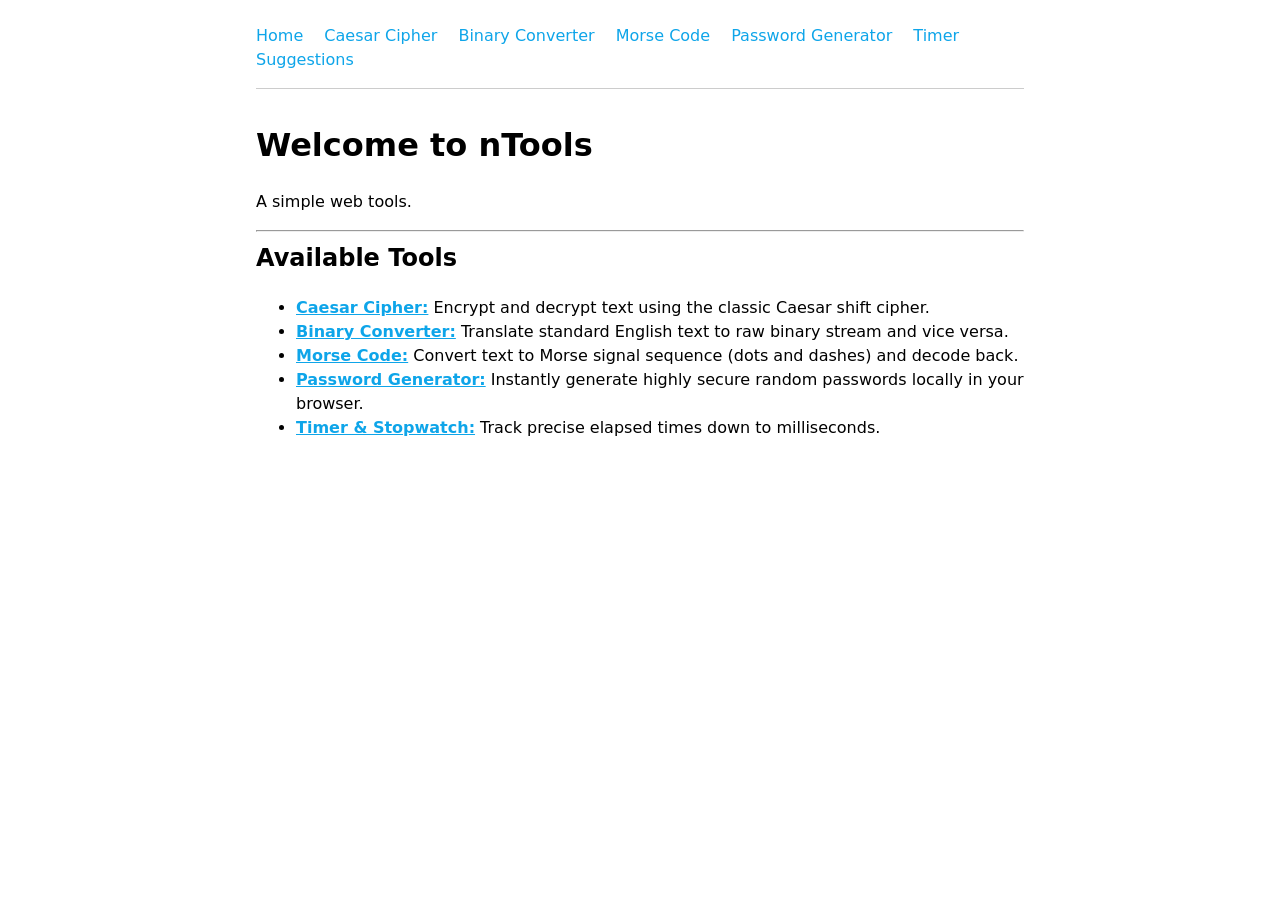
<file: index.html>
<!DOCTYPE html>
<html lang="en">
<head>
  <meta charset="UTF-8">
  <title>nTools - Home</title>
  <link rel="stylesheet" href="style.css">
</head>
<body>

  <nav>
    <a href="/">Home</a>
    <a href="/caesar">Caesar Cipher</a>
    <a href="/binary">Binary Converter</a>
    <a href="/morse">Morse Code</a>
    <a href="/passgen">Password Generator</a>
    <a href="/timer">Timer</a>
    <a href="https://forms.gle/BzUtviRPQxChJYSPA">Suggestions</a>
  </nav>

  <main>
    <h1>Welcome to nTools</h1>
    <p>A simple web tools.</p>
    
    <hr>
    
    <h2>Available Tools</h2>
    <ul>
      <li><a href="/caesar"><strong>Caesar Cipher:</strong></a> Encrypt and decrypt text using the classic Caesar shift cipher.</li>
      <li><a href="/binary"><strong>Binary Converter:</strong></a> Translate standard English text to raw binary stream and vice versa.</li>
      <li><a href="/morse"><strong>Morse Code:</strong></a> Convert text to Morse signal sequence (dots and dashes) and decode back.</li>
      <li><a href="/passgen"><strong>Password Generator:</strong></a> Instantly generate highly secure random passwords locally in your browser.</li>
      <li><a href="/timer"><strong>Timer & Stopwatch:</strong></a> Track precise elapsed times down to milliseconds.</li>
    </ul>
  </main>

</body>
</html>
</file>
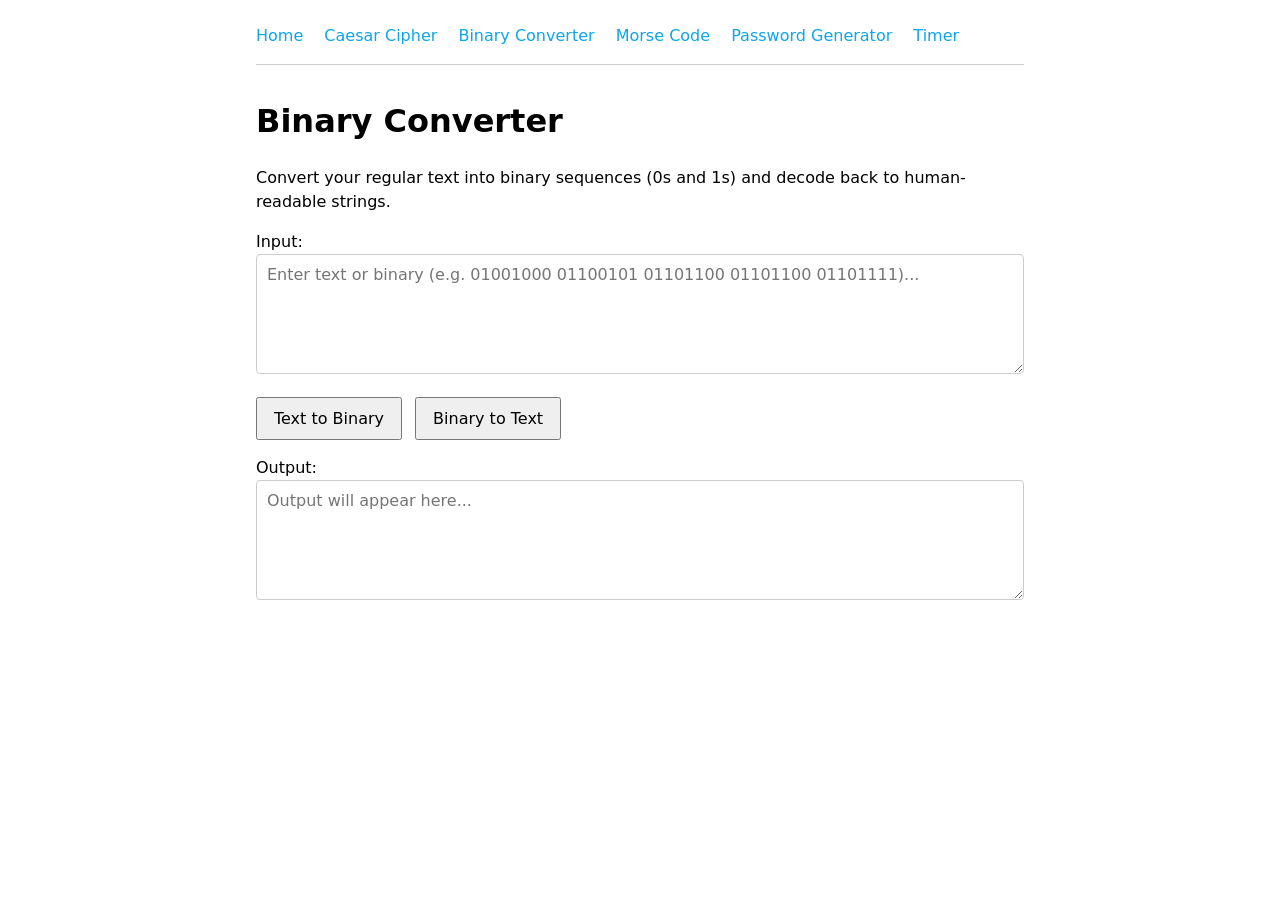
<file: binary/index.html>
<!DOCTYPE html>
<html lang="en">
<head>
  <meta charset="UTF-8">
  <title>Binary Converter - nTools</title>
  <link rel="stylesheet" href="../style.css">
</head>
<body>

  <nav>
    <a href="../">Home</a>
    <a href="../caesar">Caesar Cipher</a>
    <a href="../binary">Binary Converter</a>
    <a href="../morse">Morse Code</a>
    <a href="../passgen">Password Generator</a>
    <a href="../timer">Timer</a>
  </nav>

  <main>
    <h1>Binary Converter</h1>
    <p>Convert your regular text into binary sequences (0s and 1s) and decode back to human-readable strings.</p>

    <label for="inputText">Input:</label>
    <textarea id="inputText" placeholder="Enter text or binary (e.g. 01001000 01100101 01101100 01101100 01101111)..."></textarea>

    <div>
      <button id="textToBinaryBtn">Text to Binary</button>
      <button id="binaryToTextBtn">Binary to Text</button>
    </div>

    <label for="outputText">Output:</label>
    <textarea id="outputText" readonly placeholder="Output will appear here..."></textarea>
  </main>

  <script>
    const inputEl = document.getElementById('inputText');
    const outputEl = document.getElementById('outputText');

    function textToBinary(text) {
      return text.split('').map(char => {
        const bin = char.charCodeAt(0).toString(2);
        return bin.padStart(8, '0');
      }).join(' ');
    }

    function binaryToText(binary) {
      const cleanBinary = binary.trim().replace(/[^01\s]/g, '');
      if (!cleanBinary) return '';
      
      const bins = cleanBinary.split(/\s+/);
      try {
        return bins.map(bin => {
          return String.fromCharCode(parseInt(bin, 2));
        }).join('');
      } catch (err) {
        return "Error parsing binary. Please check format.";
      }
    }

    document.getElementById('textToBinaryBtn').addEventListener('click', () => {
      outputEl.value = textToBinary(inputEl.value);
    });

    document.getElementById('binaryToTextBtn').addEventListener('click', () => {
      outputEl.value = binaryToText(inputEl.value);
    });
  </script>

</body>
</html>
</file>
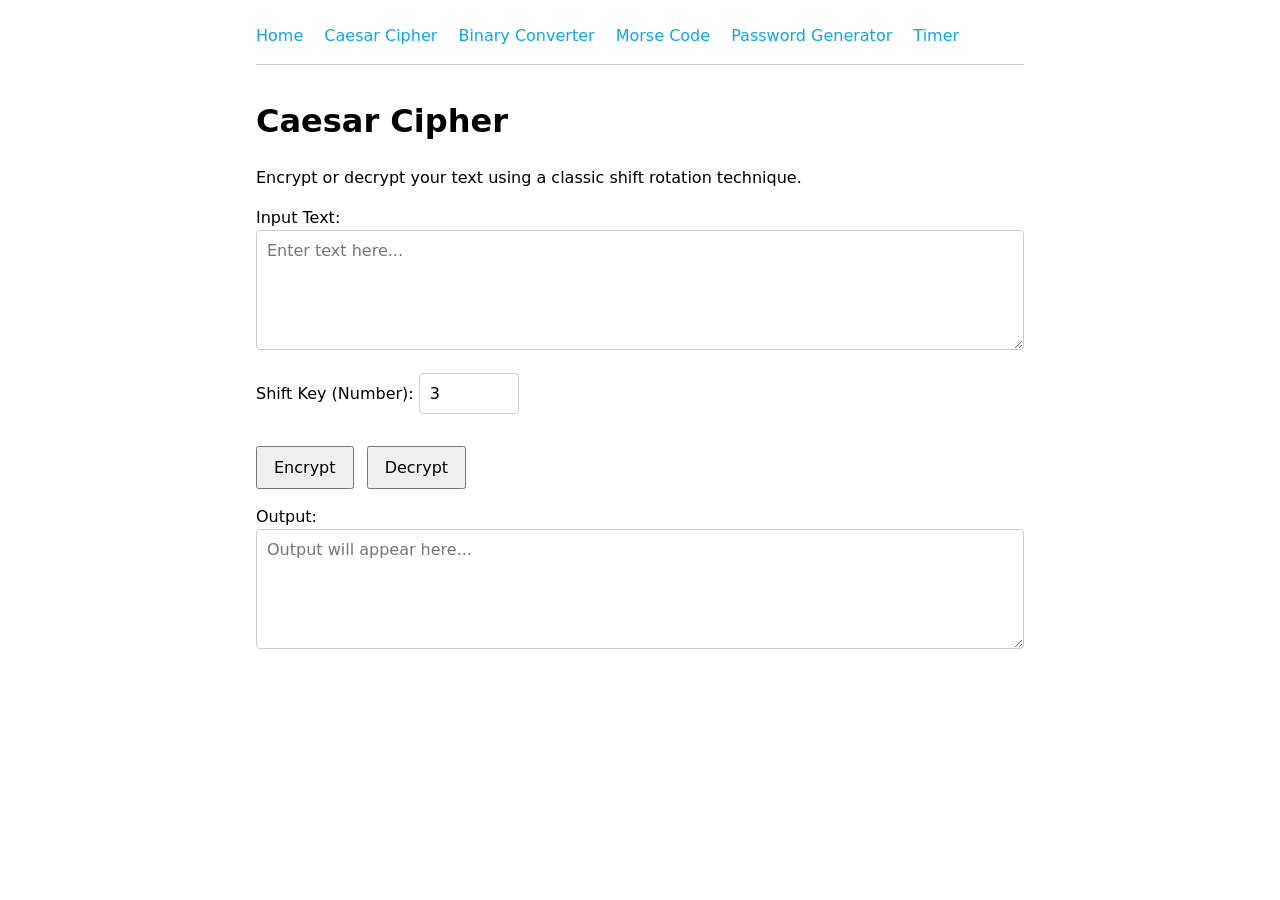
<file: caesar/index.html>
<!DOCTYPE html>
<html lang="en">
<head>
  <meta charset="UTF-8">
  <title>Caesar Cipher - nTools</title>
  <link rel="stylesheet" href="../style.css">
</head>
<body>

  <nav>
    <a href="../">Home</a>
    <a href="../caesar">Caesar Cipher</a>
    <a href="../binary">Binary Converter</a>
    <a href="../morse">Morse Code</a>
    <a href="../passgen">Password Generator</a>
    <a href="../timer">Timer</a>
  </nav>

  <main>
    <h1>Caesar Cipher</h1>
    <p>Encrypt or decrypt your text using a classic shift rotation technique.</p>

    <label for="inputText">Input Text:</label>
    <textarea id="inputText" placeholder="Enter text here..."></textarea>

    <div class="form-group">
      <label for="shiftKey">Shift Key (Number):</label>
      <input type="number" id="shiftKey" value="3" min="1" max="25" style="width: 100px;">
    </div>

    <div>
      <button id="encryptBtn">Encrypt</button>
      <button id="decryptBtn">Decrypt</button>
    </div>

    <label for="outputText">Output:</label>
    <textarea id="outputText" readonly placeholder="Output will appear here..."></textarea>
  </main>

  <script>
    const inputEl = document.getElementById('inputText');
    const shiftEl = document.getElementById('shiftKey');
    const outputEl = document.getElementById('outputText');

    function caesarCipher(text, shift, decrypt = false) {
      if (decrypt) {
        shift = (26 - (shift % 26)) % 26;
      }
      return text.split('').map(char => {
        const code = char.charCodeAt(0);
        if (code >= 65 && code <= 90) {
          return String.fromCharCode(((code - 65 + shift) % 26) + 65);
        }
        if (code >= 97 && code <= 122) {
          return String.fromCharCode(((code - 97 + shift) % 26) + 97);
        }
        return char;
      }).join('');
    }

    document.getElementById('encryptBtn').addEventListener('click', () => {
      const shift = parseInt(shiftEl.value, 10) || 0;
      outputEl.value = caesarCipher(inputEl.value, shift, false);
    });

    document.getElementById('decryptBtn').addEventListener('click', () => {
      const shift = parseInt(shiftEl.value, 10) || 0;
      outputEl.value = caesarCipher(inputEl.value, shift, true);
    });
  </script>

</body>
</html>
</file>
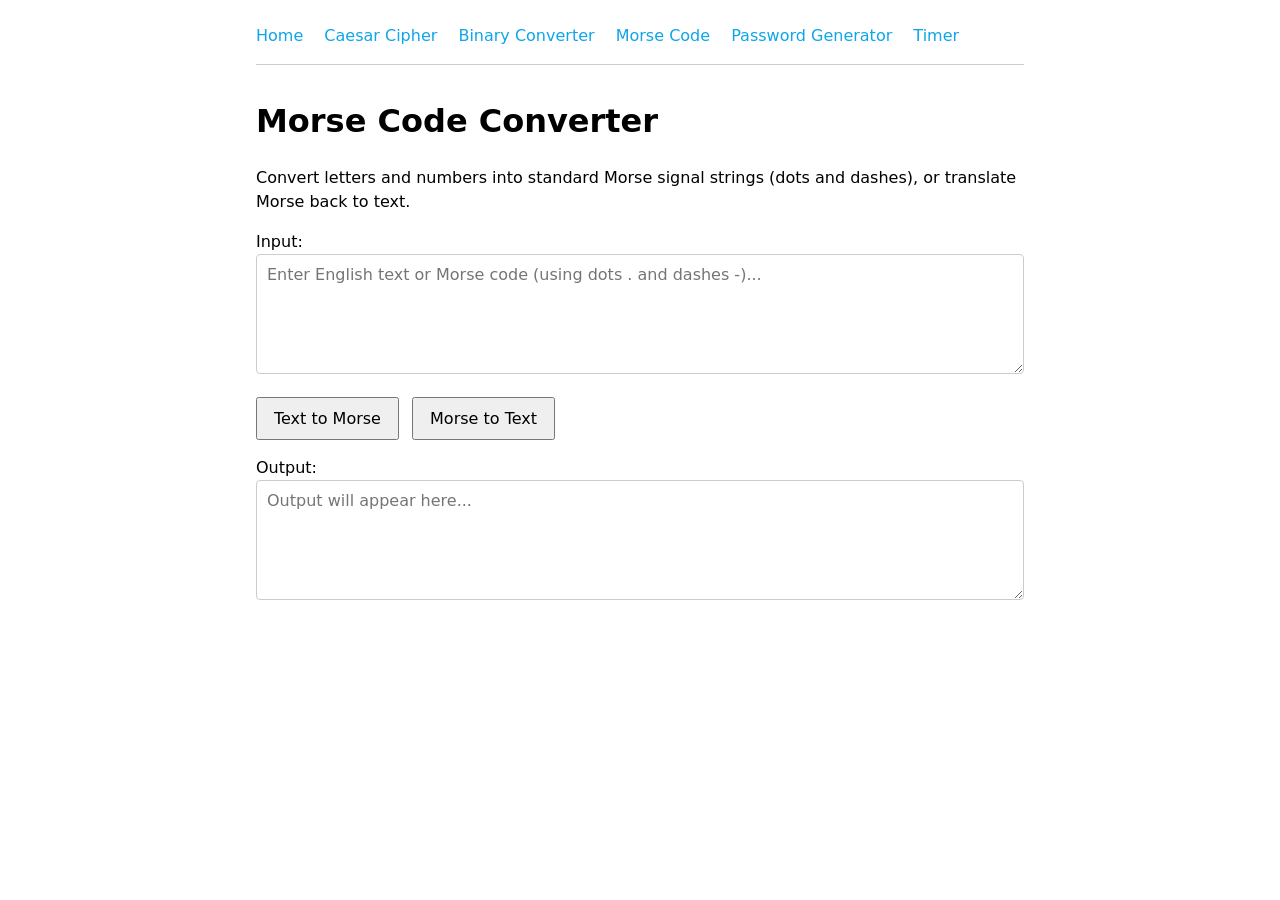
<file: morse/index.html>
<!DOCTYPE html>
<html lang="en">
<head>
  <meta charset="UTF-8">
  <title>Morse Code - nTools</title>
  <link rel="stylesheet" href="../style.css">
</head>
<body>

  <nav>
    <a href="../">Home</a>
    <a href="../caesar">Caesar Cipher</a>
    <a href="../binary">Binary Converter</a>
    <a href="../morse">Morse Code</a>
    <a href="../passgen">Password Generator</a>
    <a href="../timer">Timer</a>
  </nav>

  <main>
    <h1>Morse Code Converter</h1>
    <p>Convert letters and numbers into standard Morse signal strings (dots and dashes), or translate Morse back to text.</p>

    <label for="inputText">Input:</label>
    <textarea id="inputText" placeholder="Enter English text or Morse code (using dots . and dashes -)..."></textarea>

    <div>
      <button id="textToMorseBtn">Text to Morse</button>
      <button id="morseToTextBtn">Morse to Text</button>
    </div>

    <label for="outputText">Output:</label>
    <textarea id="outputText" readonly placeholder="Output will appear here..."></textarea>
  </main>

  <script>
    const morseMap = {
      'A': '.-', 'B': '-...', 'C': '-.-.', 'D': '-..', 'E': '.', 'F': '..-.', 'G': '--.', 'H': '....',
      'I': '..', 'J': '.---', 'K': '-.-', 'L': '.-..', 'M': '--', 'N': '-.', 'O': '---', 'P': '.--.',
      'Q': '--.-', 'R': '.-.', 'S': '...', 'T': '-', 'U': '..-', 'V': '...-', 'W': '.--', 'X': '-..-',
      'Y': '-.--', 'Z': '--..', '1': '.----', '2': '..---', '3': '...--', '4': '....-', '5': '.....',
      '6': '-....', '7': '--...', '8': '---..', '9': '----.', '0': '-----', ' ': '/'
    };

    const reverseMorseMap = Object.fromEntries(
      Object.entries(morseMap).map(([key, val]) => [val, key])
    );

    const inputEl = document.getElementById('inputText');
    const outputEl = document.getElementById('outputText');

    function textToMorse(text) {
      return text.toUpperCase().split('').map(char => {
        return morseMap[char] || '';
      }).filter(Boolean).join(' ');
    }

    function morseToText(morse) {
      return morse.trim().split(/\s+/).map(code => {
        if (code === '/') return ' ';
        return reverseMorseMap[code] || '?';
      }).join('');
    }

    document.getElementById('textToMorseBtn').addEventListener('click', () => {
      outputEl.value = textToMorse(inputEl.value);
    });

    document.getElementById('morseToTextBtn').addEventListener('click', () => {
      outputEl.value = morseToText(inputEl.value);
    });
  </script>

</body>
</html>
</file>
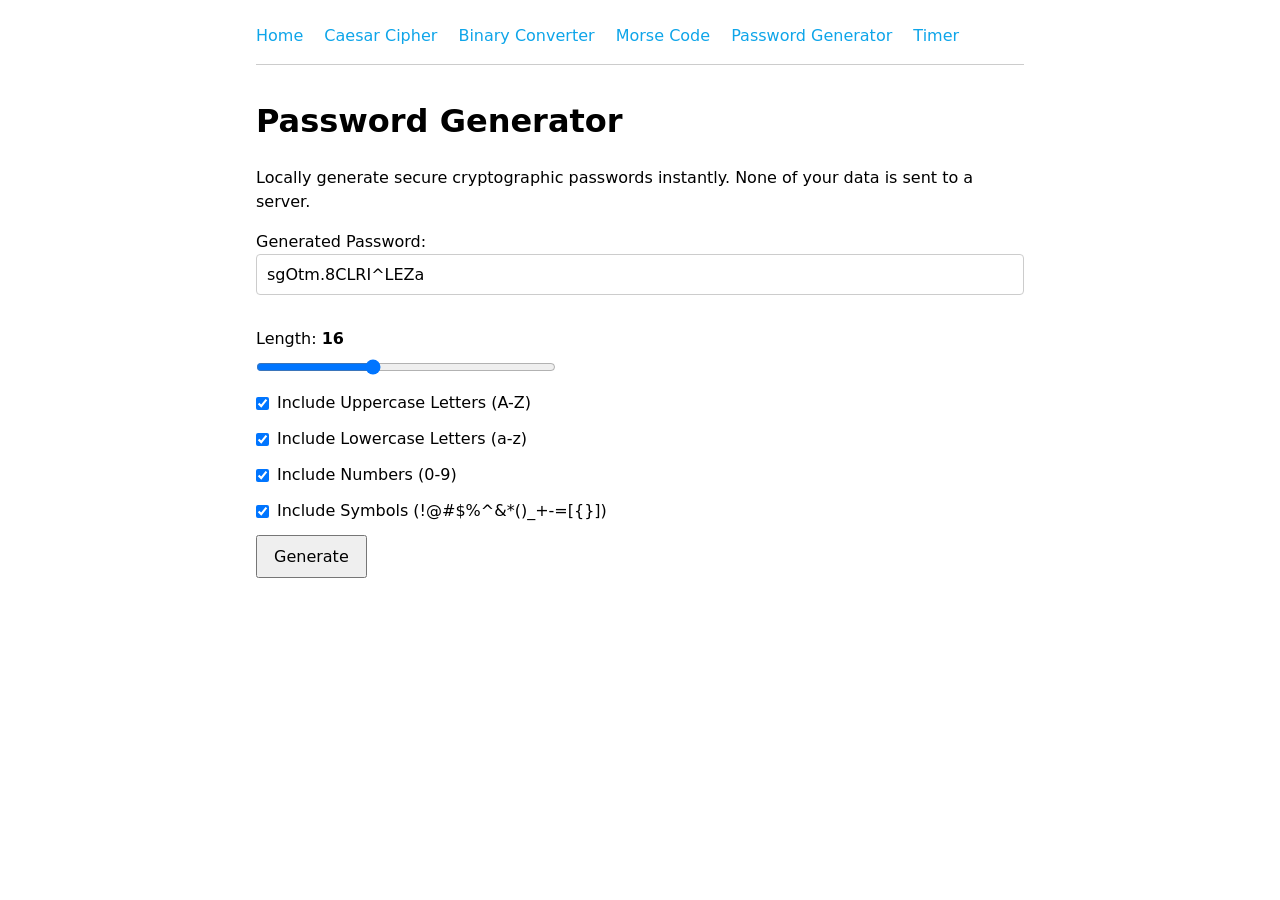
<file: passgen/index.html>
<!DOCTYPE html>
<html lang="en">
<head>
  <meta charset="UTF-8">
  <title>Password Generator - nTools</title>
  <link rel="stylesheet" href="../style.css">
</head>
<body>

  <nav>
    <a href="../">Home</a>
    <a href="../caesar">Caesar Cipher</a>
    <a href="../binary">Binary Converter</a>
    <a href="../morse">Morse Code</a>
    <a href="../passgen">Password Generator</a>
    <a href="../timer">Timer</a>
  </nav>

  <main>
    <h1>Password Generator</h1>
    <p>Locally generate secure cryptographic passwords instantly. None of your data is sent to a server.</p>

    <div class="form-group">
      <label for="passwordDisplay">Generated Password:</label>
      <input type="text" id="passwordDisplay" readonly placeholder="Click Generate to begin">
    </div>

    <div class="form-group">
      <label for="lengthSlider">Length: <strong id="lengthValue">16</strong></label>
      <input type="range" id="lengthSlider" min="6" max="32" value="16" style="width: 100%; max-width: 300px; display: block; margin: 8px 0;">
    </div>

    <div class="checkbox-group">
      <input type="checkbox" id="includeUpper" checked>
      <label for="includeUpper">Include Uppercase Letters (A-Z)</label>
    </div>

    <div class="checkbox-group">
      <input type="checkbox" id="includeLower" checked>
      <label for="includeLower">Include Lowercase Letters (a-z)</label>
    </div>

    <div class="checkbox-group">
      <input type="checkbox" id="includeNumbers" checked>
      <label for="includeNumbers">Include Numbers (0-9)</label>
    </div>

    <div class="checkbox-group">
      <input type="checkbox" id="includeSymbols" checked>
      <label for="includeSymbols">Include Symbols (!@#$%^&*()_+-=[{}])</label>
    </div>

    <button id="generateBtn">Generate</button>
  </main>

  <script>
    const lengthSlider = document.getElementById('lengthSlider');
    const lengthValue = document.getElementById('lengthValue');
    const displayEl = document.getElementById('passwordDisplay');

    const upperChars = "ABCDEFGHIJKLMNOPQRSTUVWXYZ";
    const lowerChars = "abcdefghijklmnopqrstuvwxyz";
    const numberChars = "0123456789";
    const symbolChars = "!@#$%^&*()_+-=[]{}|;:,.<>?";

    lengthSlider.addEventListener('input', (e) => {
      lengthValue.textContent = e.target.value;
    });

    function generateSecurePassword() {
      const length = parseInt(lengthSlider.value, 10);
      let allowedPool = "";
      
      if (document.getElementById('includeUpper').checked) allowedPool += upperChars;
      if (document.getElementById('includeLower').checked) allowedPool += lowerChars;
      if (document.getElementById('includeNumbers').checked) allowedPool += numberChars;
      if (document.getElementById('includeSymbols').checked) allowedPool += symbolChars;

      if (!allowedPool) {
        alert("Please select at least one character set!");
        return;
      }

      let password = "";
      const randomValues = new Uint32Array(length);
      window.crypto.getRandomValues(randomValues);

      for (let i = 0; i < length; i++) {
        const randomIndex = randomValues[i] % allowedPool.length;
        password += allowedPool.charAt(randomIndex);
      }

      displayEl.value = password;
    }

    document.getElementById('generateBtn').addEventListener('click', generateSecurePassword);
    window.onload = generateSecurePassword;
  </script>

</body>
</html>
</file>
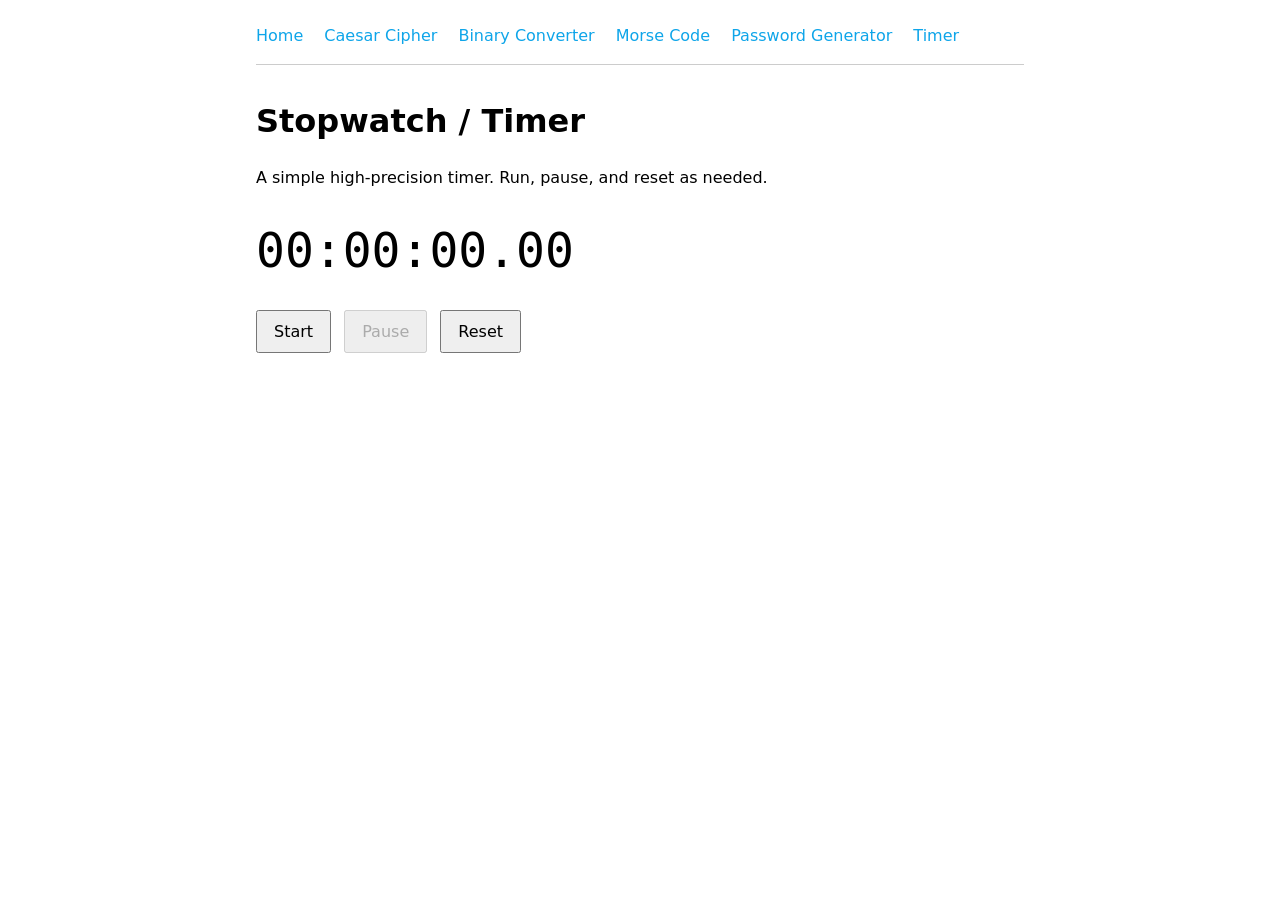
<file: timer/index.html>
<!DOCTYPE html>
<html lang="en">
<head>
  <meta charset="UTF-8">
  <title>Stopwatch & Timer - nTools</title>
  <link rel="stylesheet" href="../style.css">
</head>
<body>

  <nav>
    <a href="../">Home</a>
    <a href="../caesar">Caesar Cipher</a>
    <a href="../binary">Binary Converter</a>
    <a href="../morse">Morse Code</a>
    <a href="../passgen">Password Generator</a>
    <a href="../timer">Timer</a>
  </nav>

  <main>
    <h1>Stopwatch / Timer</h1>
    <p>A simple high-precision timer. Run, pause, and reset as needed.</p>

    <div class="timer-display" id="timerDisplay">00:00:00.00</div>

    <div>
      <button id="startBtn">Start</button>
      <button id="pauseBtn" disabled>Pause</button>
      <button id="resetBtn">Reset</button>
    </div>
  </main>

  <script>
    let startTime = 0;
    let elapsedTime = 0;
    let timerInterval = null;

    const displayEl = document.getElementById('timerDisplay');
    const startBtn = document.getElementById('startBtn');
    const pauseBtn = document.getElementById('pauseBtn');
    const resetBtn = document.getElementById('resetBtn');

    function formatTime(ms) {
      let milliseconds = Math.floor((ms % 1000) / 10);
      let seconds = Math.floor((ms / 1000) % 60);
      let minutes = Math.floor((ms / (1000 * 60)) % 60);
      let hours = Math.floor(ms / (1000 * 60 * 60));

      const pad = (num, size = 2) => String(num).padStart(size, '0');

      return `${pad(hours)}:${pad(minutes)}:${pad(seconds)}.${pad(milliseconds)}`;
    }

    function updateTimer() {
      const now = performance.now();
      const currentElapsed = elapsedTime + (now - startTime);
      displayEl.textContent = formatTime(currentElapsed);
    }

    startBtn.addEventListener('click', () => {
      if (!timerInterval) {
        startTime = performance.now();
        timerInterval = setInterval(updateTimer, 10);
        startBtn.disabled = true;
        pauseBtn.disabled = false;
      }
    });

    pauseBtn.addEventListener('click', () => {
      if (timerInterval) {
        elapsedTime += performance.now() - startTime;
        clearInterval(timerInterval);
        timerInterval = null;
        startBtn.disabled = false;
        pauseBtn.disabled = true;
      }
    });

    resetBtn.addEventListener('click', () => {
      clearInterval(timerInterval);
      timerInterval = null;
      startTime = 0;
      elapsedTime = 0;
      displayEl.textContent = "00:00:00.00";
      startBtn.disabled = false;
      pauseBtn.disabled = true;
    });
  </script>

</body>
</html>
</file>
<file: style.css>
/* Shared Stylesheet for nTools */

* {
  box-sizing: border-box;
}

body {
  font-family: system-ui, -apple-system, BlinkMacSystemFont, "Segoe UI", Roboto, Helvetica, Arial, sans-serif;
  max-width: 800px;
  margin: 0 auto;
  padding: 24px 16px;
  background-color: #ffffff;
  color: #000000;
  line-height: 1.5;
}

/* Navigation Links */
nav {
  margin-bottom: 32px;
  padding-bottom: 16px;
  border-bottom: 1px solid #ccc;
}

nav a {
  margin-right: 16px;
  text-decoration: none;
  font-weight: 500;
}

/* Custom teal/blue colors for anchors */
a, nav a {
  color: #0ea5e9;
}

a:hover, a:visited, nav a:hover, nav a:visited {
  color: #0284c7;
}

/* Typography */
h1, h2, h3 {
  margin-top: 0;
}

/* Form Elements & Inputs */
input[type="text"],
input[type="number"],
textarea,
select {
  width: 100%;
  padding: 10px;
  margin-bottom: 16px;
  font-family: inherit;
  font-size: 1rem;
  border: 1px solid #ccc;
  border-radius: 4px;
}

textarea {
  resize: vertical;
  min-height: 120px;
}

/* Button default look preserved but with padding */
button {
  padding: 10px 16px;
  font-family: inherit;
  font-size: 1rem;
  cursor: pointer;
  margin-right: 8px;
  margin-bottom: 16px;
}

/* Helper spacing / utility */
.form-group {
  margin-bottom: 16px;
}

.checkbox-group {
  display: flex;
  align-items: center;
  gap: 8px;
  margin-bottom: 12px;
}

.checkbox-group input {
  margin: 0;
  width: auto;
}

.timer-display {
  font-family: monospace;
  font-size: 3rem;
  margin: 24px 0;
}
</file>
